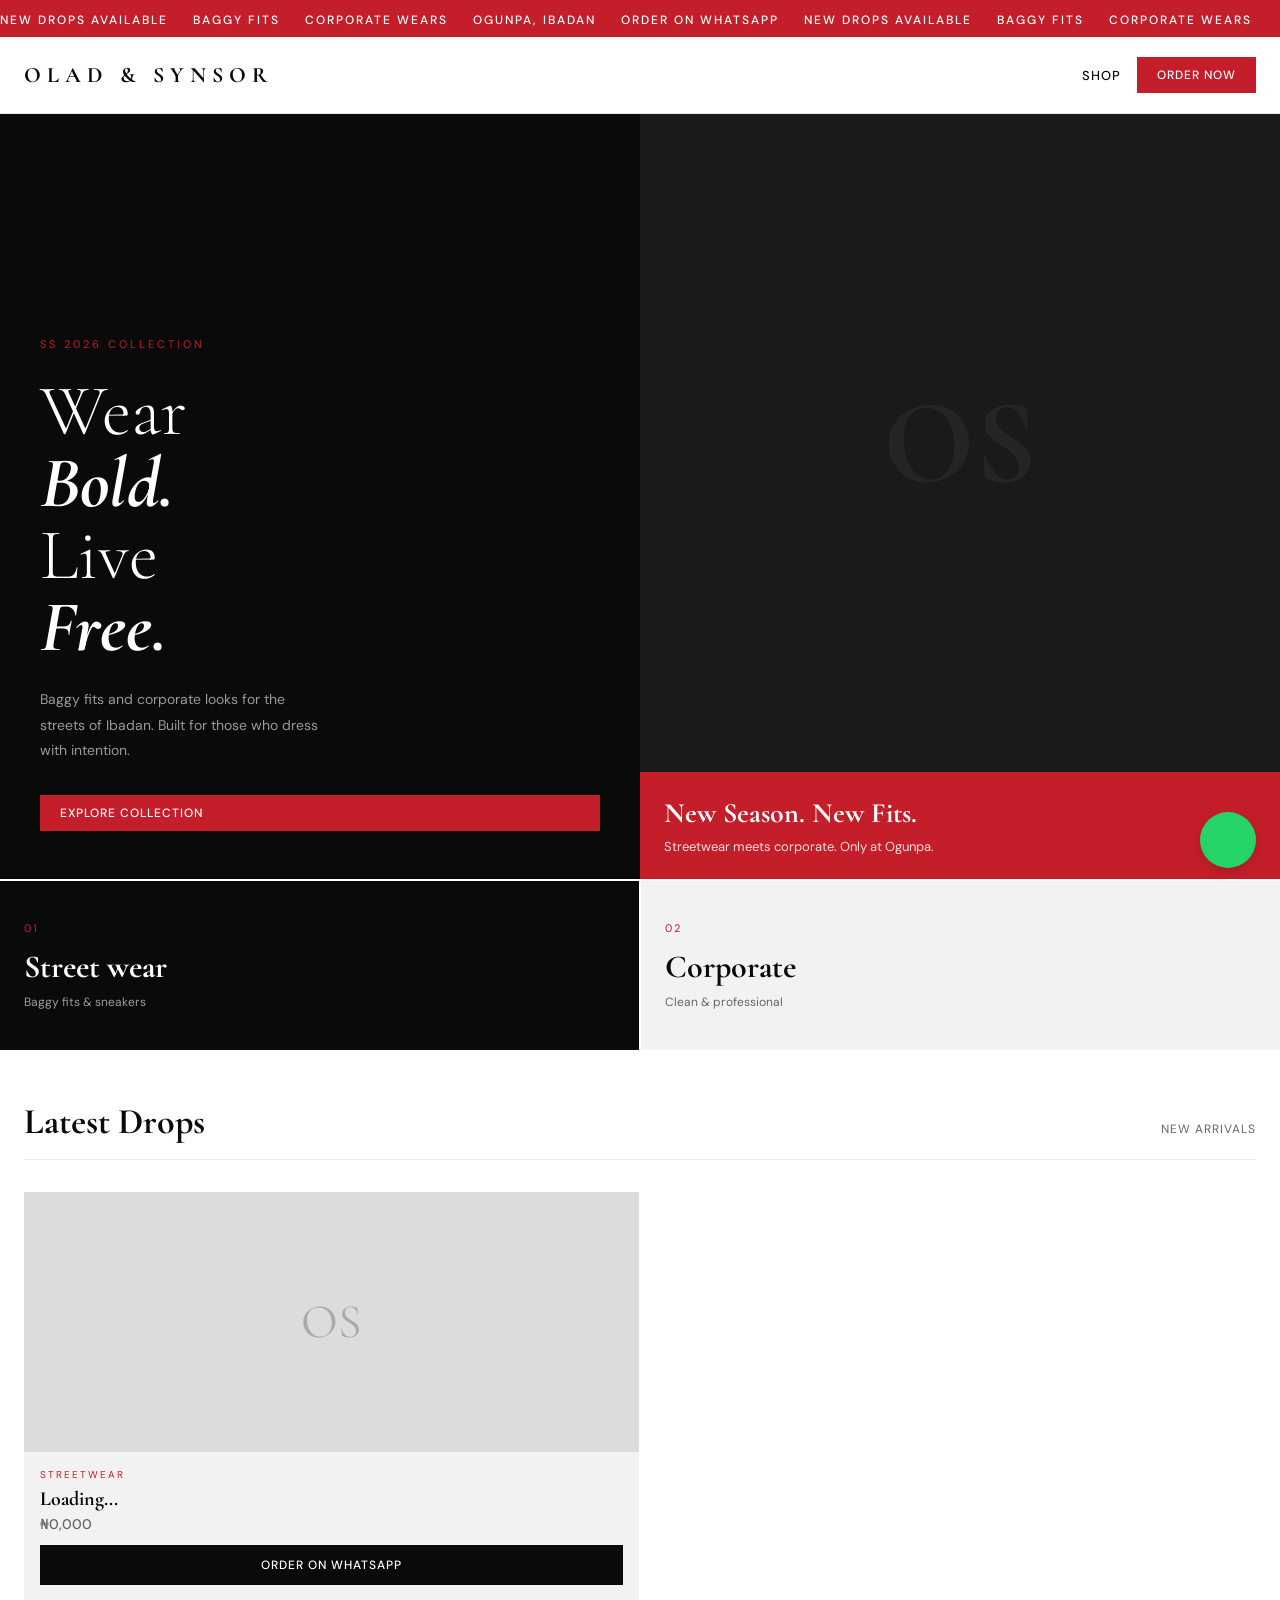
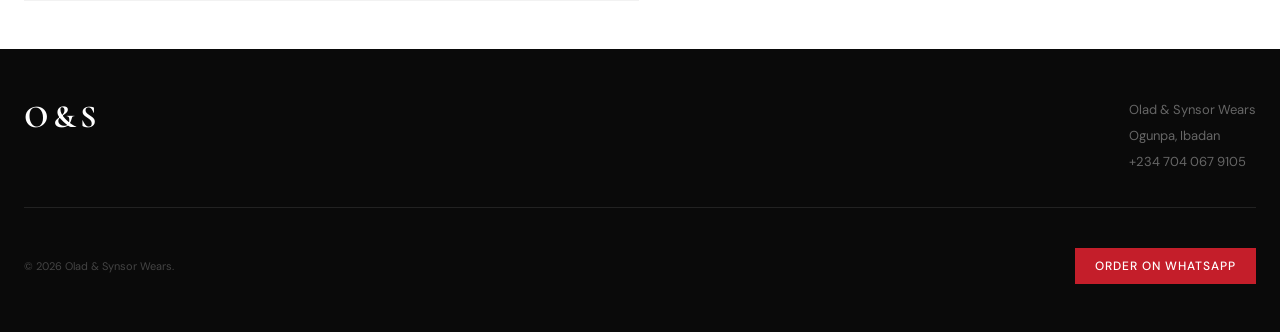
<file: index2.html>
<!DOCTYPE html>
<html lang="en">
<head>
  <meta charset="UTF-8">
  <meta name="viewport" content="width=device-width, initial-scale=1.0">
  <title>Olad & Synsor Wears</title>
  <link href="https://fonts.googleapis.com/css2?family=Cormorant+Garamond:wght@300;400;700&family=DM+Sans:wght@300;400;500&display=swap" rel="stylesheet">
  <style>
    *, *::before, *::after { margin: 0; padding: 0; box-sizing: border-box; }
    
    :root {
      --red: #C41E2A;
      --black: #0A0A0A;
      --white: #FFFFFF;
      --gray: #F2F2F2;
      --text-secondary: #666666;
    }

    body {
      font-family: 'DM Sans', sans-serif;
      background: var(--white);
      color: var(--black);
    }

    /* TICKER */
    .ticker {
      background: var(--red);
      color: white;
      padding: 8px 0;
      overflow: hidden;
      white-space: nowrap;
    }

    .ticker-inner {
      display: inline-block;
      animation: ticker 20s linear infinite;
      font-size: 12px;
      font-weight: 500;
      letter-spacing: 2px;
      text-transform: uppercase;
    }

    @keyframes ticker {
      0% { transform: translateX(100vw); }
      100% { transform: translateX(-100%); }
    }

    /* NAVBAR */
    .navbar {
      display: flex;
      align-items: center;
      justify-content: space-between;
      padding: 20px 24px;
      border-bottom: 1px solid #E8E8E8;
      position: sticky;
      top: 0;
      background: white;
      z-index: 100;
    }

    .logo {
      font-family: 'Cormorant Garamond', serif;
      font-size: 22px;
      font-weight: 700;
      letter-spacing: 6px;
      text-transform: uppercase;
    }

    .nav-right {
      display: flex;
      align-items: center;
      gap: 16px;
    }

    .nav-link {
      font-size: 13px;
      font-weight: 500;
      color: var(--black);
      text-decoration: none;
      letter-spacing: 1px;
      text-transform: uppercase;
    }

    .btn-red {
      background: var(--red);
      color: white;
      padding: 10px 20px;
      font-size: 12px;
      font-weight: 500;
      letter-spacing: 1px;
      text-transform: uppercase;
      text-decoration: none;
      border: none;
      cursor: pointer;
      transition: background 200ms;
    }

    .btn-red:hover { background: #A01020; }

    /* HERO - SPLIT LAYOUT */
    .hero {
      display: grid;
      grid-template-columns: 1fr 1fr;
      min-height: 85vh;
    }

    .hero-left {
      background: var(--black);
      display: flex;
      flex-direction: column;
      justify-content: flex-end;
      padding: 48px 40px;
    }

    .hero-issue {
      font-size: 11px;
      letter-spacing: 3px;
      text-transform: uppercase;
      color: var(--red);
      margin-bottom: 24px;
    }

    .hero-title {
      font-family: 'Cormorant Garamond', serif;
      font-size: 72px;
      font-weight: 300;
      color: white;
      line-height: 1;
      margin-bottom: 24px;
    }

    .hero-title span {
      font-weight: 700;
      font-style: italic;
    }

    .hero-desc {
      font-size: 14px;
      color: #999;
      line-height: 1.8;
      margin-bottom: 32px;
      max-width: 280px;
    }

    .hero-right {
      background: var(--gray);
      display: flex;
      flex-direction: column;
    }

    .hero-right-top {
      flex: 1;
      background: #1A1A1A;
      display: flex;
      align-items: center;
      justify-content: center;
      padding: 32px;
    }

    .hero-right-top p {
      font-family: 'Cormorant Garamond', serif;
      font-size: 120px;
      font-weight: 700;
      color: rgba(255,255,255,0.05);
      line-height: 1;
    }

    .hero-right-bottom {
      padding: 24px;
      background: var(--red);
      color: white;
    }

    .hero-right-bottom h3 {
      font-family: 'Cormorant Garamond', serif;
      font-size: 28px;
      font-weight: 700;
      margin-bottom: 8px;
    }

    .hero-right-bottom p {
      font-size: 13px;
      opacity: 0.85;
    }

    /* CATEGORIES */
    .categories {
      display: grid;
      grid-template-columns: 1fr 1fr;
      gap: 2px;
      margin: 2px 0;
    }

    .category-card {
      background: var(--gray);
      padding: 40px 24px;
      cursor: pointer;
      transition: background 200ms;
      text-decoration: none;
      color: var(--black);
    }

    .category-card:hover { background: #E8E8E8; }

    .category-card.active {
      background: var(--black);
      color: white;
    }

    .category-number {
      font-size: 11px;
      letter-spacing: 2px;
      color: var(--red);
      margin-bottom: 12px;
    }

    .category-name {
      font-family: 'Cormorant Garamond', serif;
      font-size: 32px;
      font-weight: 700;
    }

    .category-count {
      font-size: 12px;
      margin-top: 8px;
      opacity: 0.6;
    }

    /* PRODUCTS */
    .products-section {
      padding: 48px 24px;
    }

    .section-header {
      display: flex;
      align-items: baseline;
      justify-content: space-between;
      margin-bottom: 32px;
      border-bottom: 1px solid #E8E8E8;
      padding-bottom: 16px;
    }

    .section-title {
      font-family: 'Cormorant Garamond', serif;
      font-size: 36px;
      font-weight: 700;
    }

    .section-sub {
      font-size: 12px;
      color: var(--text-secondary);
      letter-spacing: 1px;
      text-transform: uppercase;
    }

    .product-grid {
      display: grid;
      grid-template-columns: repeat(2, 1fr);
      gap: 2px;
    }

    .product-card {
      background: var(--gray);
      cursor: pointer;
      transition: transform 200ms;
    }

    .product-card:hover { transform: translateY(-2px); }

    .product-img {
      width: 100%;
      height: 260px;
      object-fit: cover;
      display: block;
      background: #DCDCDC;
    }

    .product-img-placeholder {
      width: 100%;
      height: 260px;
      background: #DCDCDC;
      display: flex;
      align-items: center;
      justify-content: center;
      font-family: 'Cormorant Garamond', serif;
      font-size: 48px;
      color: #AAAAAA;
    }

    .product-info {
      padding: 16px;
    }

    .product-category {
      font-size: 10px;
      letter-spacing: 2px;
      text-transform: uppercase;
      color: var(--red);
      margin-bottom: 6px;
    }

    .product-name {
      font-family: 'Cormorant Garamond', serif;
      font-size: 20px;
      font-weight: 700;
      margin-bottom: 4px;
    }

    .product-price {
      font-size: 14px;
      font-weight: 500;
      color: var(--text-secondary);
      margin-bottom: 12px;
    }

    .btn-order {
      display: block;
      width: 100%;
      background: var(--black);
      color: white;
      padding: 12px;
      font-size: 12px;
      font-weight: 500;
      letter-spacing: 1px;
      text-transform: uppercase;
      text-align: center;
      text-decoration: none;
      border: none;
      cursor: pointer;
      transition: background 200ms;
    }

    .btn-order:hover { background: var(--red); }

    /* FOOTER */
    .footer {
      background: var(--black);
      color: white;
      padding: 48px 24px;
    }

    .footer-top {
      display: flex;
      justify-content: space-between;
      align-items: flex-start;
      margin-bottom: 40px;
      padding-bottom: 32px;
      border-bottom: 1px solid #222;
    }

    .footer-logo {
      font-family: 'Cormorant Garamond', serif;
      font-size: 32px;
      font-weight: 700;
      letter-spacing: 4px;
    }

    .footer-info p {
      font-size: 13px;
      color: #666;
      line-height: 2;
    }

    .footer-bottom {
      display: flex;
      justify-content: space-between;
      align-items: center;
    }

    .footer-copy {
      font-size: 11px;
      color: #444;
    }

    /* FLOATING WHATSAPP */
    .whatsapp-float {
      position: fixed;
      bottom: 32px;
      right: 24px;
      z-index: 999;
      background: #25D366;
      width: 56px;
      height: 56px;
      border-radius: 50%;
      display: flex;
      align-items: center;
      justify-content: center;
      box-shadow: 0 4px 12px rgba(0,0,0,0.15);
      transition: transform 200ms ease;
      text-decoration: none;
    }

    .whatsapp-float:hover { transform: scale(1.1); }

    /* MOBILE */
    @media (max-width: 479px) {
      .hero { grid-template-columns: 1fr; }
      .hero-right { display: none; }
      .hero-left { min-height: 70vh; padding: 40px 20px; }
      .hero-title { font-size: 56px; }
      .footer-top { flex-direction: column; gap: 24px; }
      .footer-bottom { flex-direction: column; gap: 16px; text-align: center; }
      .nav-link { display: none; }
    }
  </style>
</head>
<body>

  <!-- TICKER -->
  <div class="ticker">
    <span class="ticker-inner">
      NEW DROPS AVAILABLE &nbsp;&nbsp;&nbsp; BAGGY FITS &nbsp;&nbsp;&nbsp; CORPORATE WEARS &nbsp;&nbsp;&nbsp; OGUNPA, IBADAN &nbsp;&nbsp;&nbsp; ORDER ON WHATSAPP &nbsp;&nbsp;&nbsp; NEW DROPS AVAILABLE &nbsp;&nbsp;&nbsp; BAGGY FITS &nbsp;&nbsp;&nbsp; CORPORATE WEARS &nbsp;&nbsp;&nbsp;
    </span>
  </div>

  <!-- NAVBAR -->
  <nav class="navbar">
    <h1 class="logo">Olad & Synsor</h1>
    <div class="nav-right">
      <a href="#products" class="nav-link">Shop</a>
      <a href="https://wa.me/2347040679105?text=Hi%20Olad%20%26%20Synsor%20Wears!%20I%20want%20to%20place%20an%20order" class="btn-red" target="_blank">Order Now</a>
    </div>
  </nav>

  <!-- HERO -->
  <section class="hero">
    <div class="hero-left">
      <p class="hero-issue">SS 2026 Collection</p>
      <h2 class="hero-title">Wear<br><span>Bold.</span><br>Live<br><span>Free.</span></h2>
      <p class="hero-desc">Baggy fits and corporate looks for the streets of Ibadan. Built for those who dress with intention.</p>
      <a href="#products" class="btn-red">Explore Collection</a>
    </div>
    <div class="hero-right">
      <div class="hero-right-top">
        <p>OS</p>
      </div>
      <div class="hero-right-bottom">
        <h3>New Season. New Fits.</h3>
        <p>Streetwear meets corporate. Only at Ogunpa.</p>
      </div>
    </div>
  </section>

  <!-- CATEGORIES -->
  <div class="categories">
    <a href="#products" class="category-card active">
      <p class="category-number">01</p>
      <h3 class="category-name">Street wear</h3>
      <p class="category-count">Baggy fits & sneakers</p>
    </a>
    <a href="#products" class="category-card">
      <p class="category-number">02</p>
      <h3 class="category-name">Corporate</h3>
      <p class="category-count">Clean & professional</p>
    </a>
  </div>

  <!-- PRODUCTS -->
  <section class="products-section" id="products">
    <div class="section-header">
      <h3 class="section-title">Latest Drops</h3>
      <span class="section-sub">New Arrivals</span>
    </div>
    <div class="product-grid" id="product-grid">
      <div class="product-card">
        <div class="product-img-placeholder">OS</div>
        <div class="product-info">
          <p class="product-category">Streetwear</p>
          <h4 class="product-name">Loading...</h4>
          <p class="product-price">₦0,000</p>
          <a href="#" class="btn-order">Order on WhatsApp</a>
        </div>
      </div>
    </div>
  </section>

  <!-- FOOTER -->
  <footer class="footer">
    <div class="footer-top">
      <h2 class="footer-logo">O&S</h2>
      <div class="footer-info">
        <p>Olad & Synsor Wears</p>
        <p>Ogunpa, Ibadan</p>
        <p>+234 704 067 9105</p>
      </div>
    </div>
    <div class="footer-bottom">
      <p class="footer-copy">© 2026 Olad & Synsor Wears.</p>
      <a href="https://wa.me/2347040679105?text=Hi%20Olad%20%26%20Synsor%20Wears!%20I%20want%20to%20place%20an%20order" class="btn-red" target="_blank">Order on WhatsApp</a>
    </div>
  </footer>

  <!-- FLOATING WHATSAPP -->
  <a href="https://wa.me/2347040679105?text=Hi%20Olad%20%26%20Synsor%20Wears!%20I%20want%20to%20place%20an%20order"
     class="whatsapp-float"
     target="_blank"
     aria-label="Order on WhatsApp">
    <svg xmlns="http://www.w3.org/2000/svg" width="28" height="28" viewBox="0 0 24 24" fill="white">
      <path d="M17.472 14.382c-.297-.149-1.758-.867-2.03-.967-.273-.099-.471-.148-.67.15-.197.297-.767.966-.94 1.164-.173.199-.347.223-.644.075-.297-.15-1.255-.463-2.39-1.475-.883-.788-1.48-1.761-1.653-2.059-.173-.297-.018-.458.13-.606.134-.133.298-.347.446-.52.149-.174.198-.298.298-.497.099-.198.05-.371-.025-.52-.075-.149-.669-1.612-.916-2.207-.242-.579-.487-.5-.669-.51-.173-.008-.371-.01-.57-.01-.198 0-.52.074-.792.372-.272.297-1.04 1.016-1.04 2.479 0 1.462 1.065 2.875 1.213 3.074.149.198 2.096 3.2
</file>
